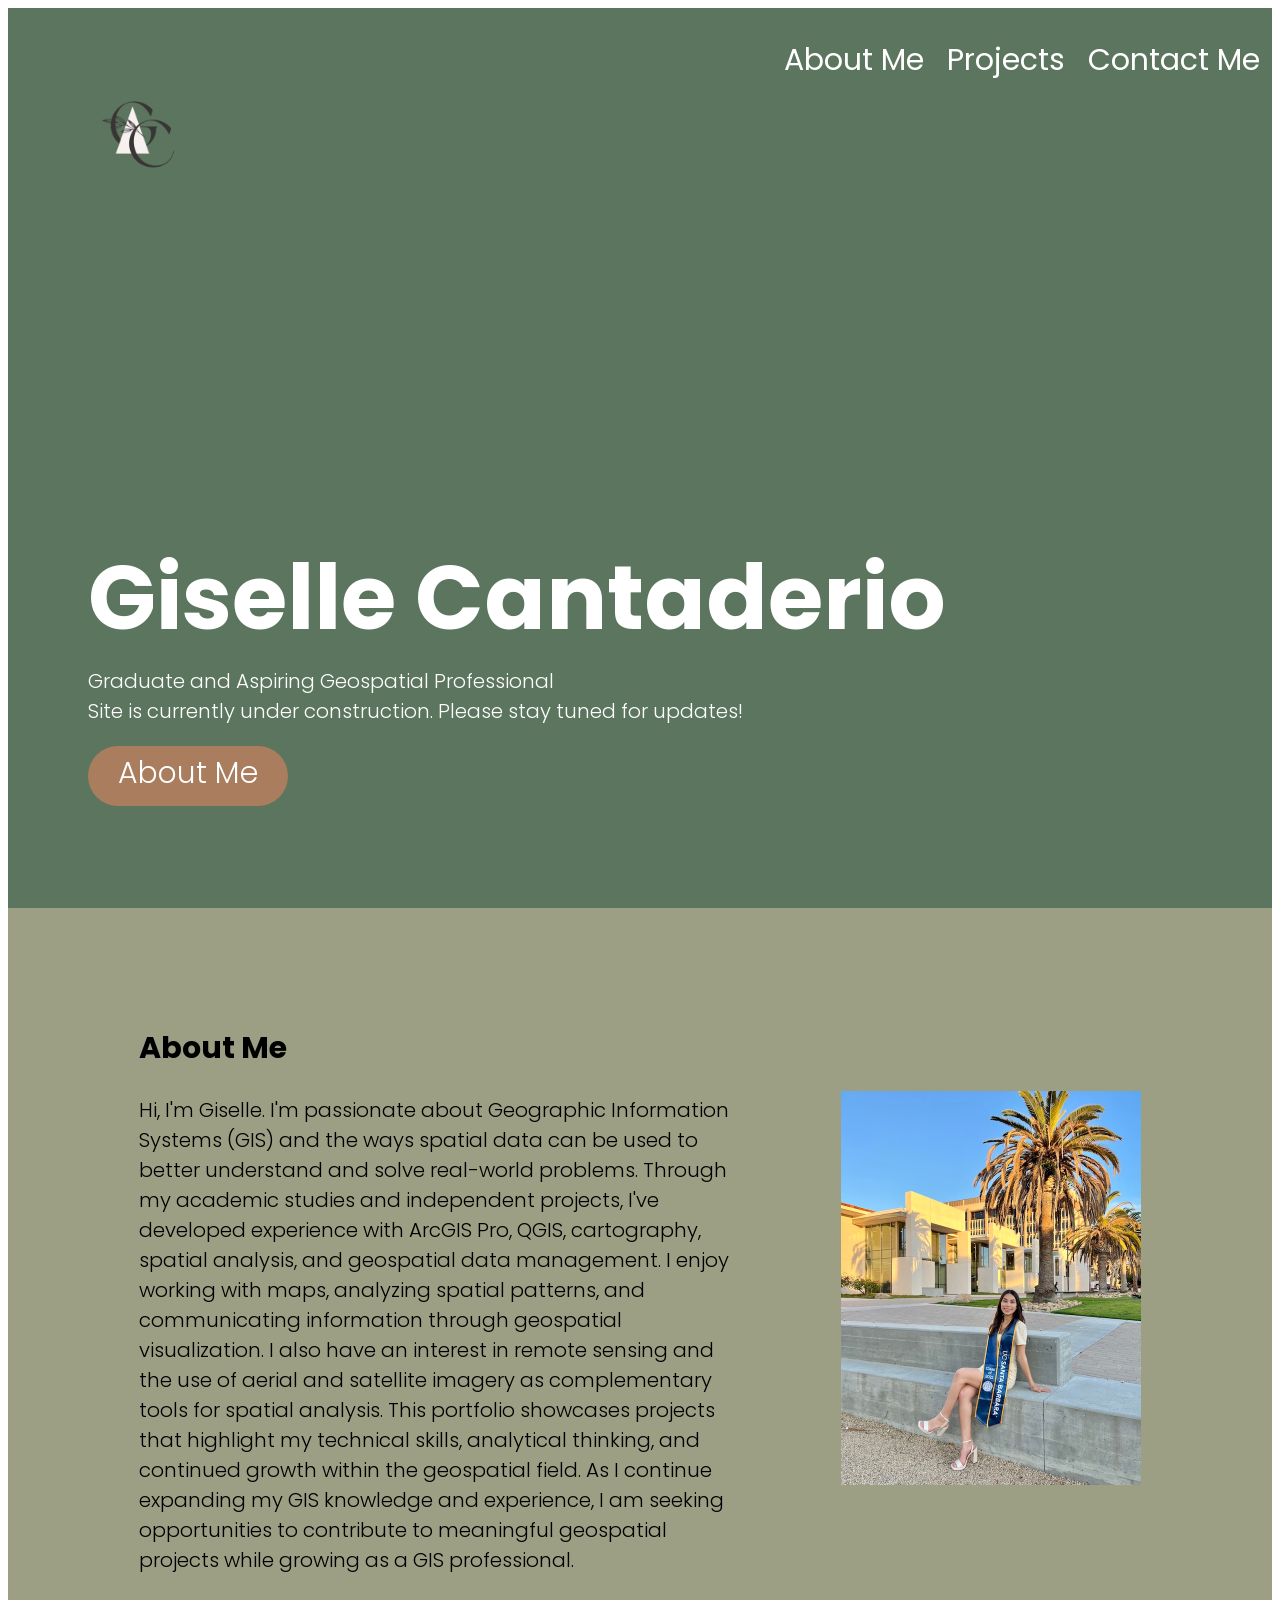
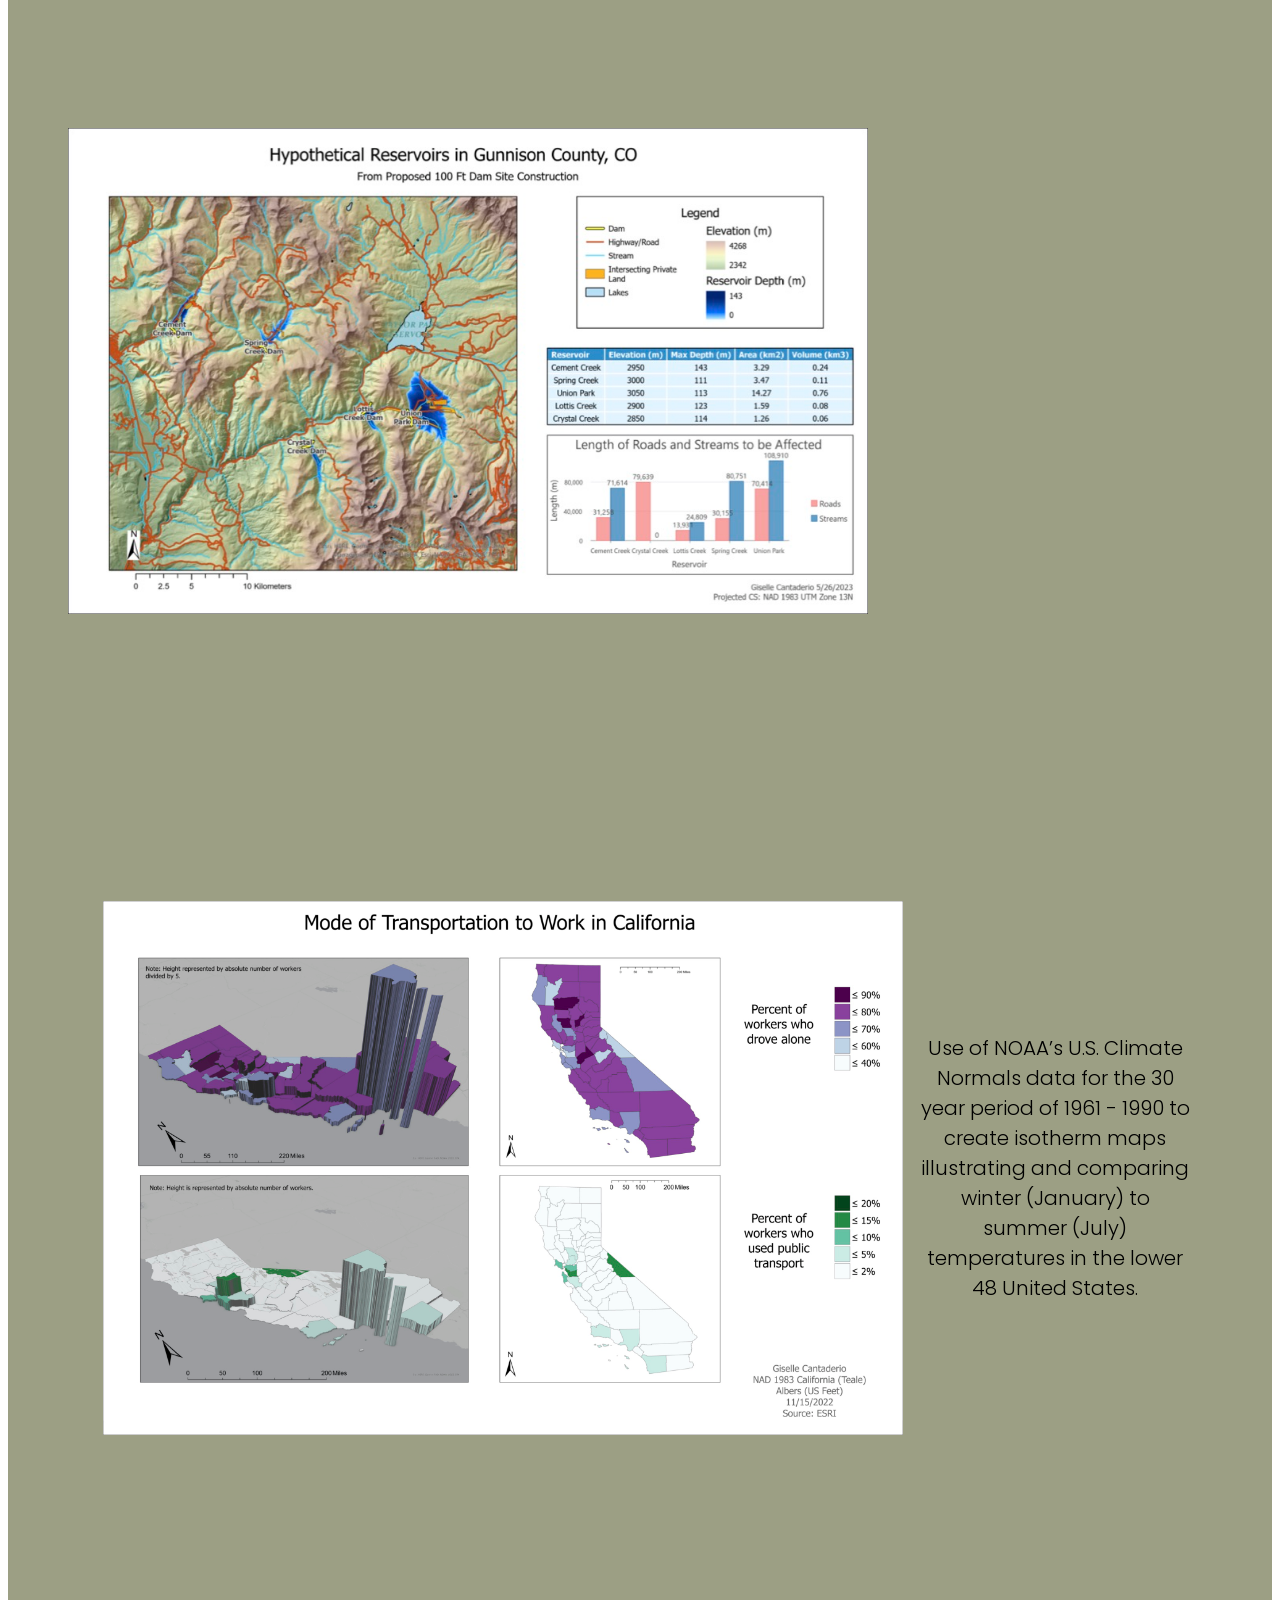
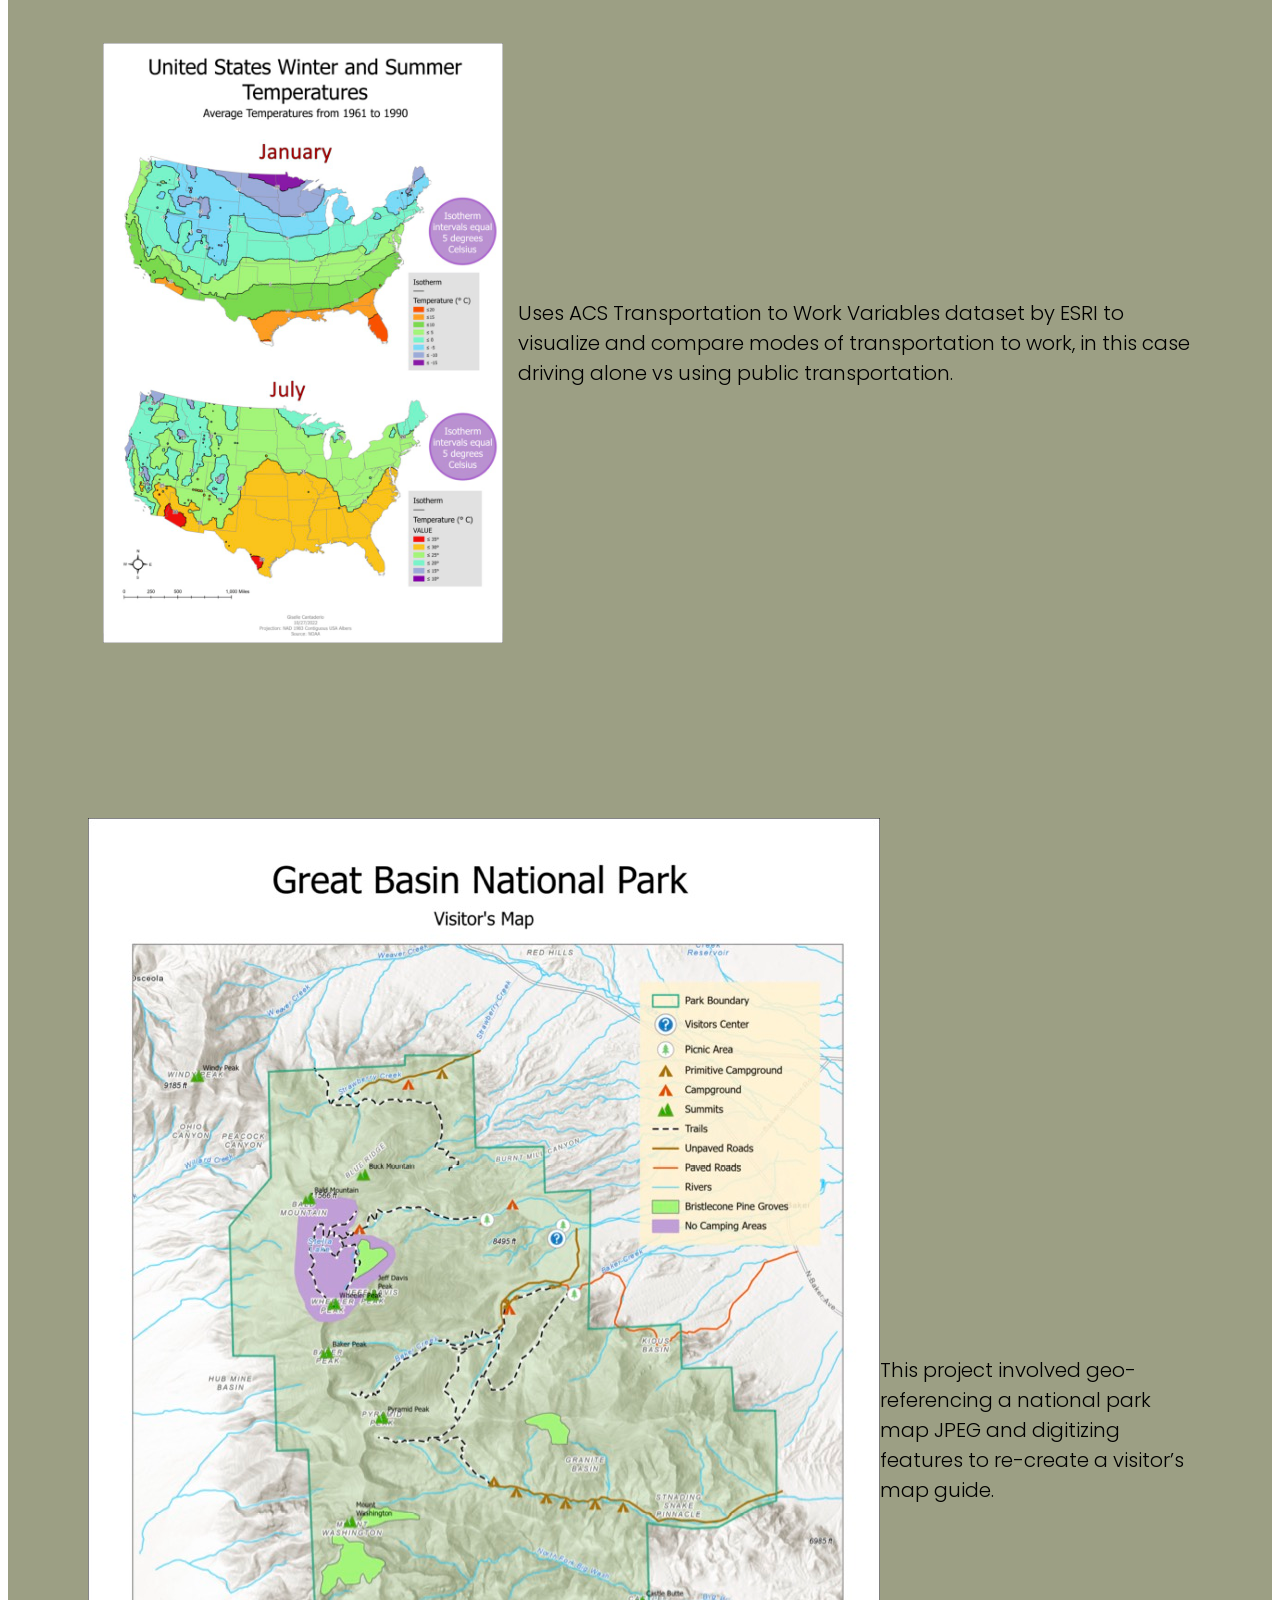
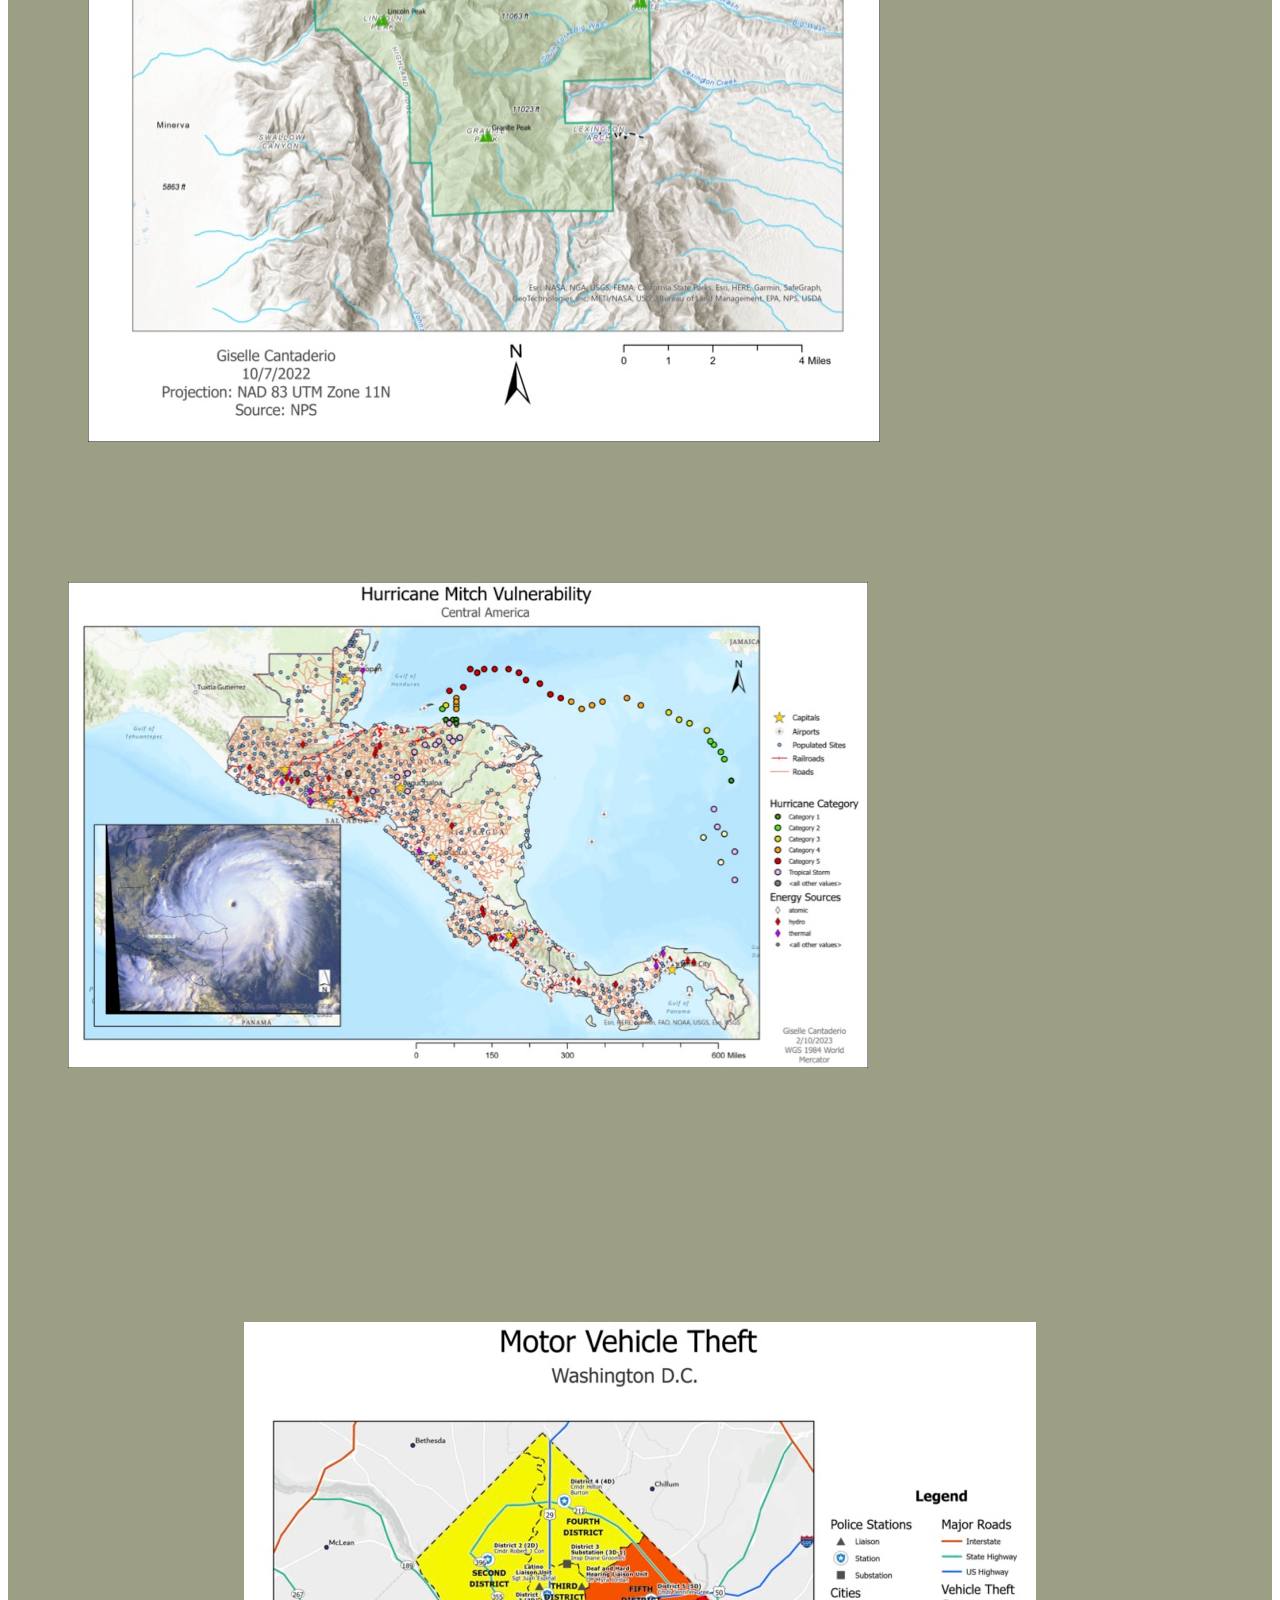
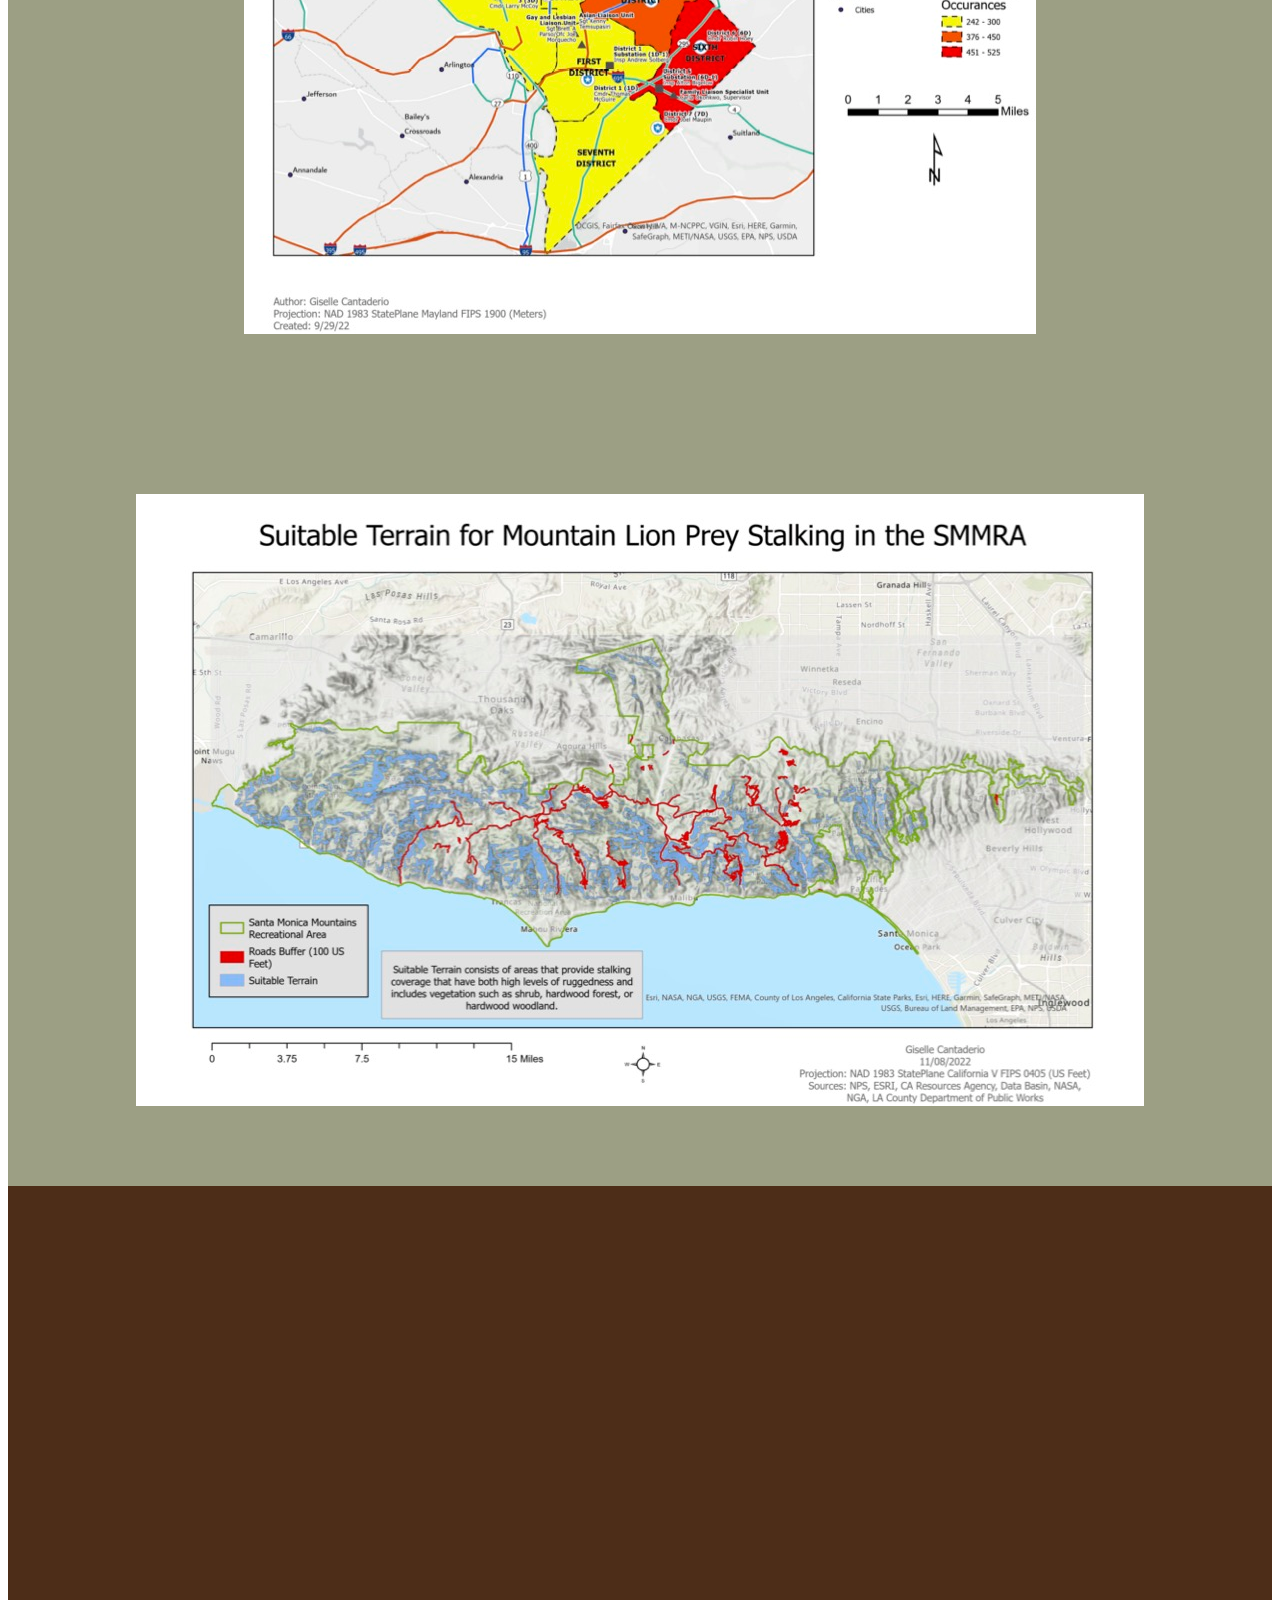
<file: index.html>
<!DOCTYPE html>

<html>

<head>

<link rel="stylesheet" type="text/css" href="src/styles.css" />

<link rel="preconnect" href="https://fonts.googleapis.com">
<link rel="preconnect" href="https://fonts.gstatic.com" crossorigin>
<link href="https://fonts.googleapis.com/css2?family=Poppins:wght@300;400;600;700;800&display=swap" rel="stylesheet">


<title>Portfolio</title>

<meta charset="UTF-8" />
</head>

<body>

    <section class="hero">
	<nav>
	    <img class="logo" src="src/images/Gleaf.png" alt="Giselle Cantaderio's logo"/>
	    <ul>
	       <li>About Me</li>
	       <li>Projects</li>
	       <li>Contact Me</li>
	    </ul>
	</nav>
        <div class="hero-area">
	   <div class="hero-text">
             <h1>Giselle Cantaderio</h1>
	     <p>Graduate and Aspiring Geospatial Professional</p>
	     <p>Site is currently under construction. Please stay tuned for updates! </p>
	     <div class="button">About Me</div>
	   </div>
        </div>

    </section>

    <section class="sub-section">
	<div class="information">
	   <h2>About Me</h2>
	   <p class="about"> 
		   Hi, I'm Giselle. I'm passionate about Geographic Information Systems (GIS) and the ways spatial data can be used to better understand and solve real-world problems. Through my academic studies and independent projects, I've developed experience with ArcGIS Pro, QGIS, cartography, spatial analysis, and geospatial data management.

I enjoy working with maps, analyzing spatial patterns, and communicating information through geospatial visualization. I also have an interest in remote sensing and the use of aerial and satellite imagery as complementary tools for spatial analysis.

This portfolio showcases projects that highlight my technical skills, analytical thinking, and continued growth within the geospatial field. As I continue expanding my GIS knowledge and experience, I am seeking opportunities to contribute to meaningful geospatial projects while growing as a GIS professional.

</p>
        </div>
        <img class="headshot" src="src/images/gradphoto.jpg" alt="Giselle's headshot"/>
    </section>

    <section class="sub-section-alternative">
	<img class="project-four" src="src/images/reservoir.jpg" alt="Reservoir's resulting from dam construction."/>
    </section>

    <section class="sub-section">
	<img class="project-one" src="src/images/transport.jpg" alt="CA transport map"/>
        <p class="project-one-text">Use of NOAA’s U.S. Climate Normals data for the 30 year period of 1961 - 1990  to create isotherm maps illustrating and comparing winter (January) to summer (July) temperatures in the lower 48 United States.</p>
    </section>

    <section class="sub-section">
	<img class="project-two" src="src/images/temperature.jpg" alt="US temperatures"/>
	<p>Uses ACS Transportation to Work Variables dataset by ESRI to visualize and compare modes of transportation to work, in this case driving alone vs using public transportation.</p>
    </section>

    <section class="sub-section">
	<img class="project-three" src="src/images/npsmap.jpg" alt="Great Basin Map"/>
	<p>This project involved geo-referencing a national park map JPEG and digitizing features to re-create a visitor’s map guide.</p>
    </section>

    <section class="sub-section-alternative">
	<img class="project-five" src="src/images/hurricanemitch.jpg" alt="Assessment Map for Hurricane Mitch"/>
    </section>

    <section class="sub-section">
	<img class"project-six" src="src/images/vehicletheft.jpg" alt="Motor Vehicle Theft Map"/>
    </section>

    <section class="sub-section">
	<img class"project-seven" src="src/images/mountainlions.jpg" alt="Suitable Terrain Map for Mountain Lions"/>
    </section>



    <footer></footer>



  <script src"src/app.js"></script>

</body>
</html>
</file>
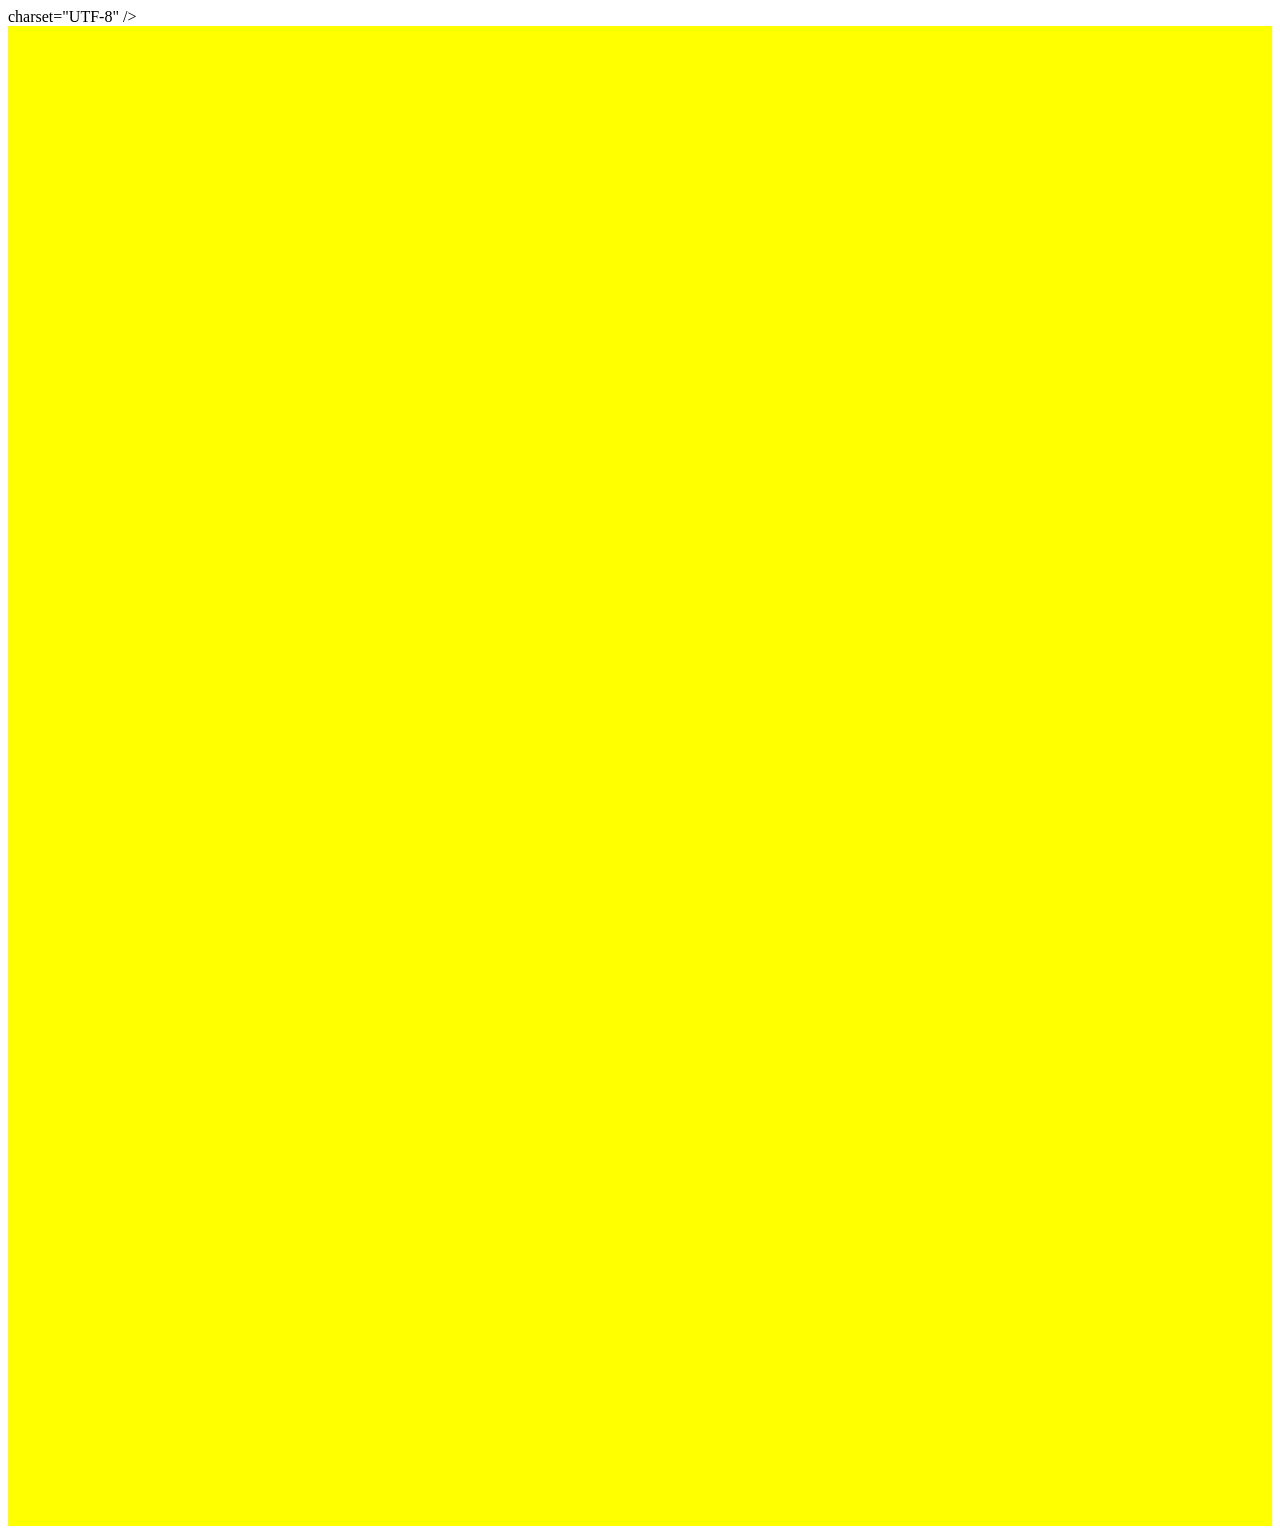
<file: Portfolio/index.html>
<!DOCTYPE html>

<html>

<head>

<link rel="stylesheet" type="text/css" href="styles.css" />
<title>Portfolio</title>
<meta> charset="UTF-8" />
</head>

<body>

<section class="hero"></section>
<section></section>
<section></section>
<footer></footer>



<script src"app.js"></script>

</body>
</html>
</file>
<file: src/styles.css>
body {
     font-family: 'Poppins', sans-serif;
}


section {
     min-height: 600px;
     background-color: #9C9F84;
}


.hero {
     background-color: #5C755E; 
     height: 100vh;
     color: white;
     font-size: 40px;
}

footer {
     height: 500px;
     background-color: #4D2D18;
}

nav {
     display: flex;
     justify-content: space-between;
}

ul {
     display: flex;
     list-style-type: none; 
     width: 500px;
     justify-content: space-around;
     font-size: 30px;
}

li {
     text-decoration: none; 
}

h1 {
     font-size: 90px;
     margin: 0;
}

h2 {
     font-size: 30px;
}

p {
     margin: 0;
     font-size: 20px;
     font-weight: 300;
}

.hero-area {
     display: flex;
     height: 100%; 
     justify-content: space-between;
     align-items: center;
}

.hero-text {
     margin-left: 80px;
     margin-bottom: 100px;
}

.button {
     width: 200px;
     height: 55px;
     border-radius: 30px;
     background-color: #A97D5D;
     text-align: center;
     font-size: 30px;
     font-weight: 300;
     padding-top: 5px;
     margin-top: 20px;
}

.button:hover {
     background-color: #F79256;
}

.button:active {
     background-color: darkgrey;
}

.logo {
     height: 200px;
     margin: 30px;
} 

.sub-section {
     display: flex;
     justify-content: space-around;
     align-items: center;
     padding: 80px;
}
.information {
     max-width: 600px;
}
.sub-section-alternative {
     display: flex;
     flex-direction: column;
     text-align: center;
     padding: 60px;
}

.about {
     font-size: 20px;
}

.headshot {
     width: 300px;
     height: auto;
}

.project-card {
     width: 300px;
     height: 400px;
     box-shadow: 5px 5px 20px grey;
}

.project-container {
     display: flex;
     justify-content: space-around;
}


.project-one {
     width: 800px;
     padding: 15px;
}

.project-two {
     width: 400px;
     padding: 15px;
}

.project-one-text {
     display: flex;
     text-align: center;
}

.project-three {

}

.project-four {
     width: 800px;
}

.project-five {
     width: 800px;
}

.project-six {
     width: 600px;
}

.project-seven {
     width: 600px;
}
</file>
<file: Portfolio/styles.css>
section {
     height: 500px;
     background-color: yellow;
     border: solid black 1 px;
}
</file>
